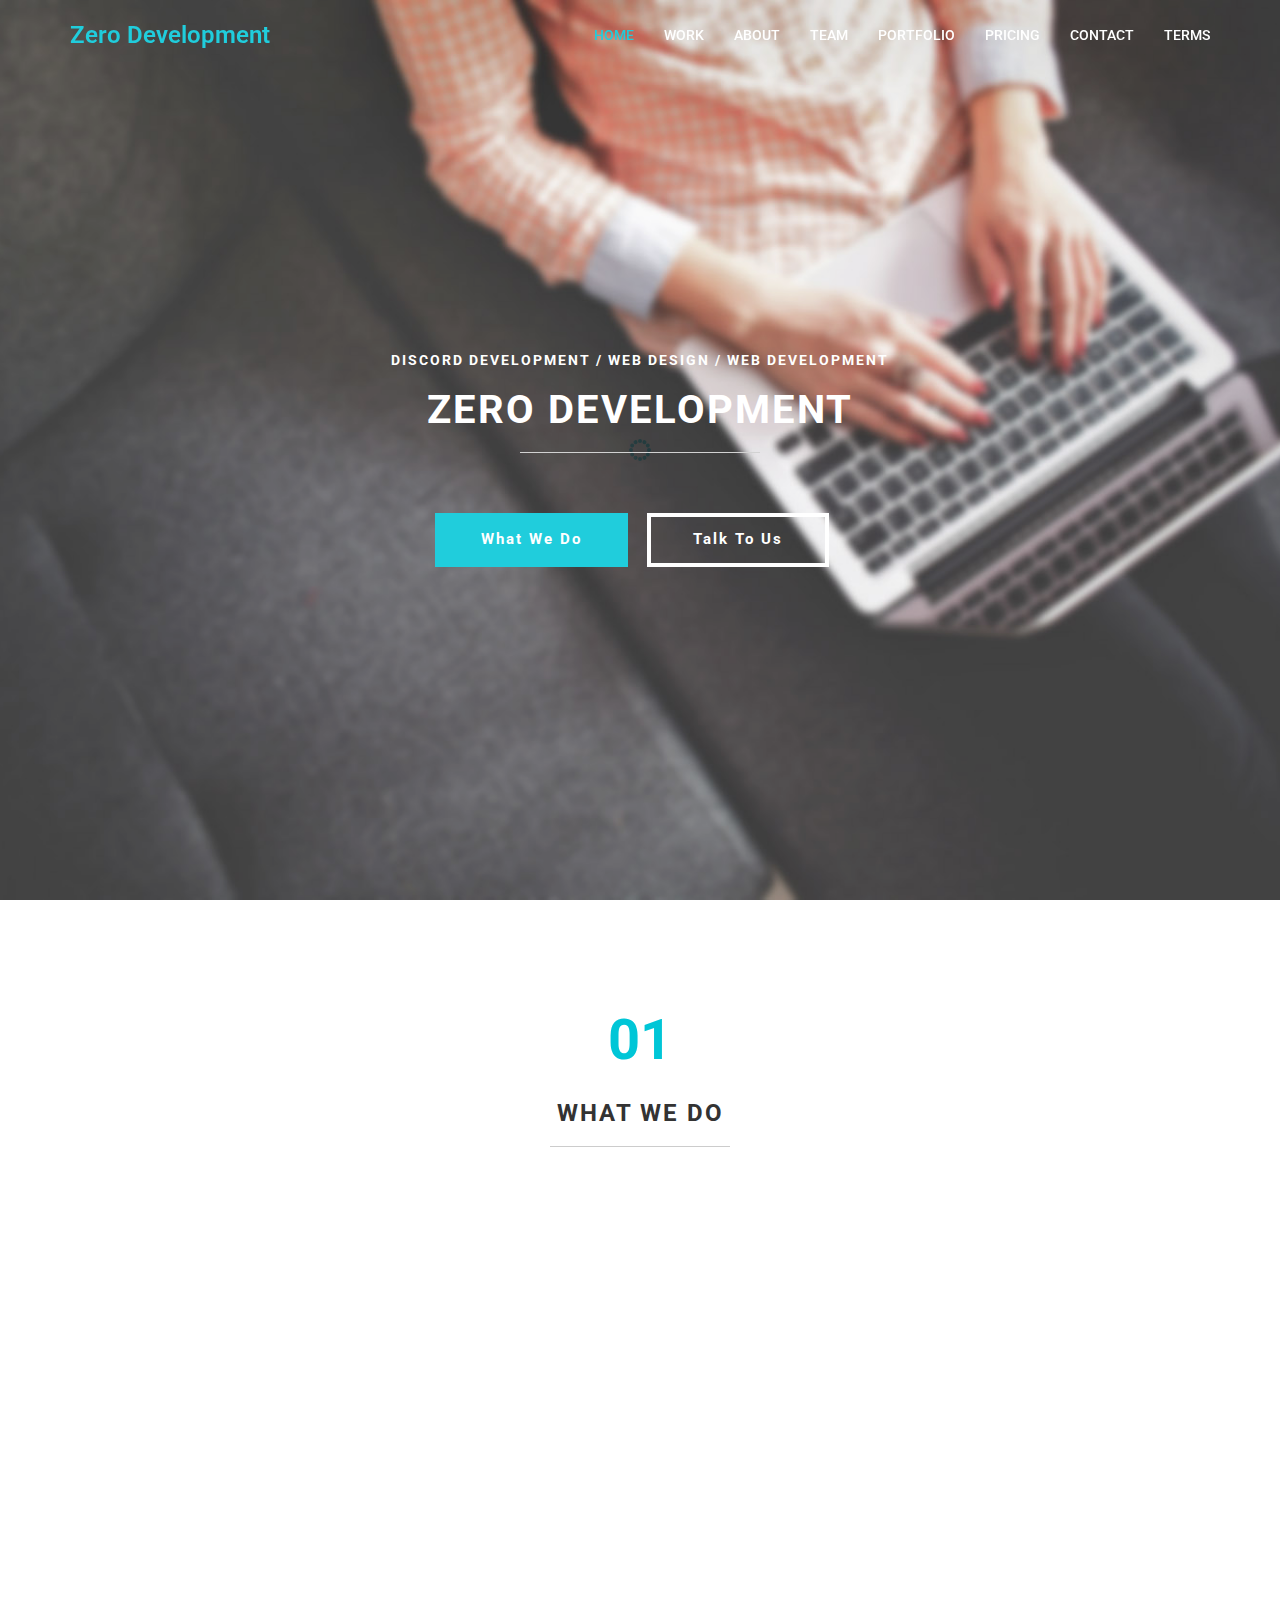
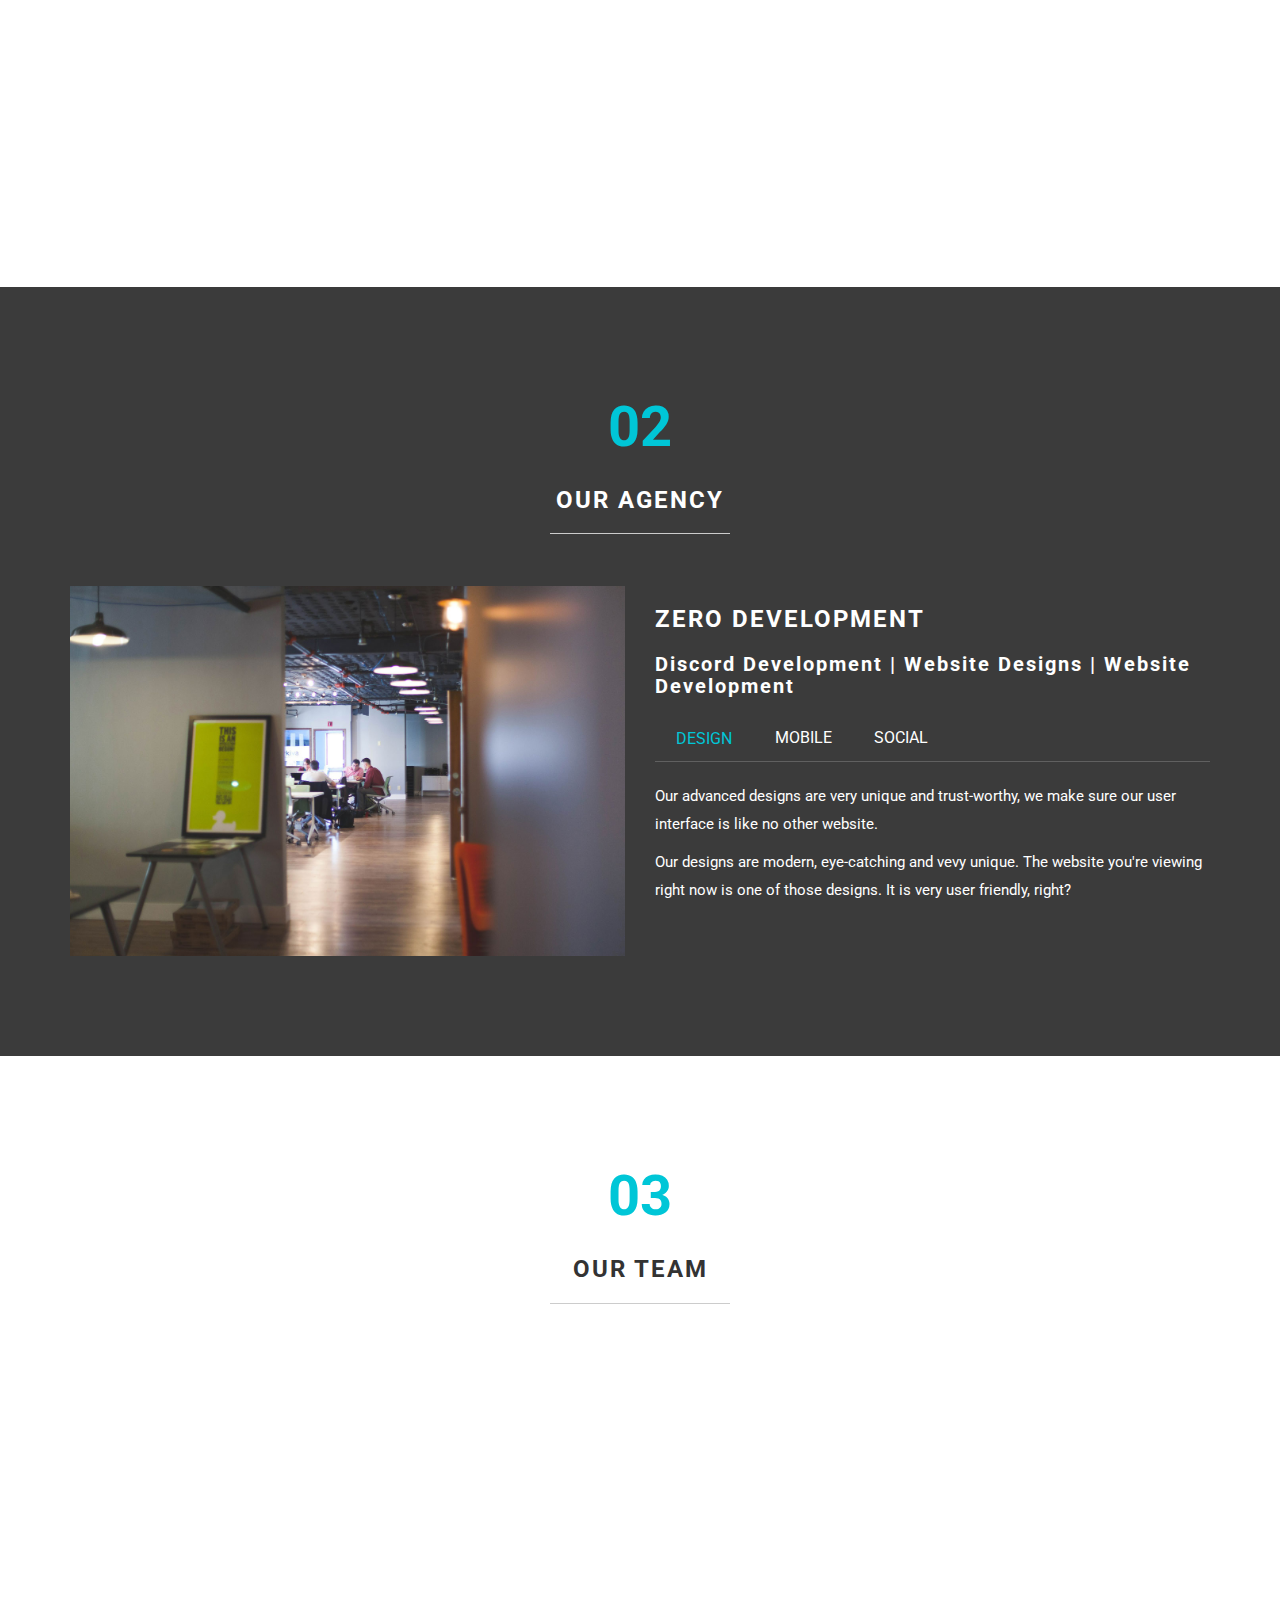
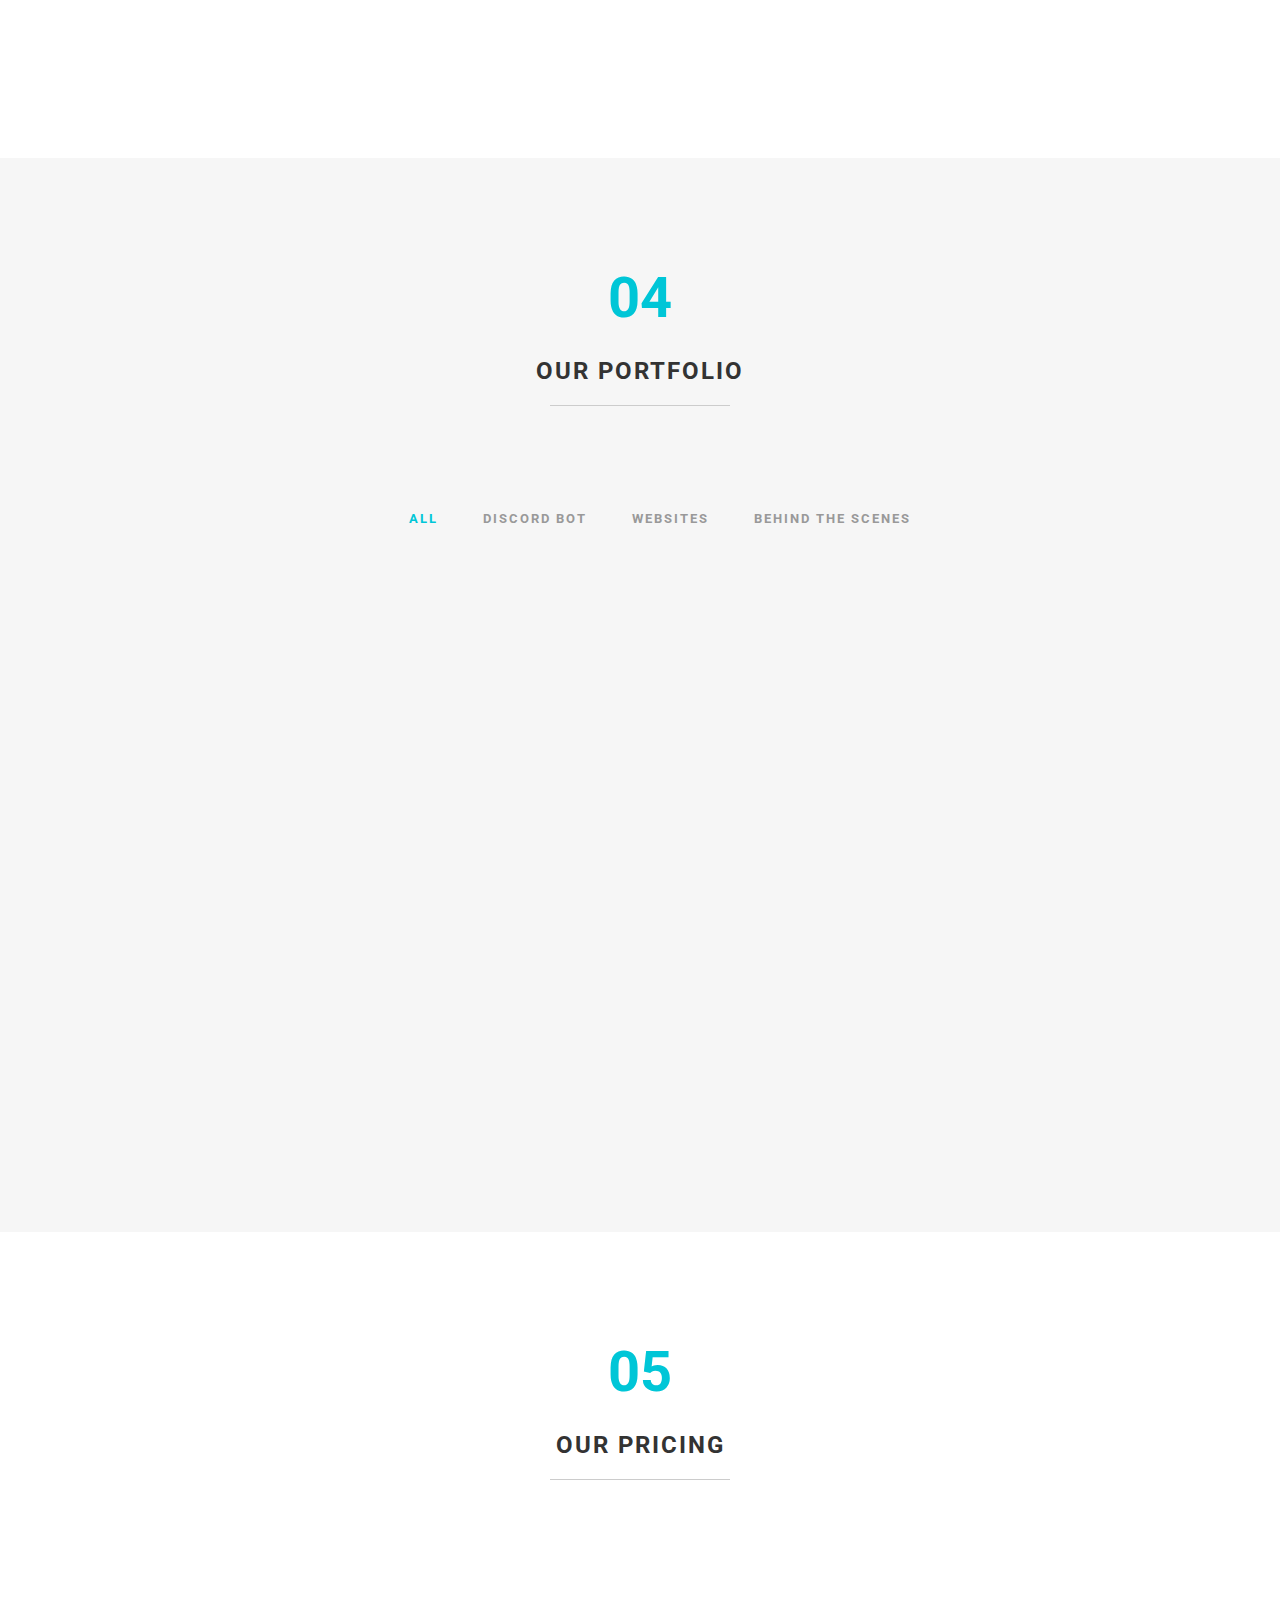
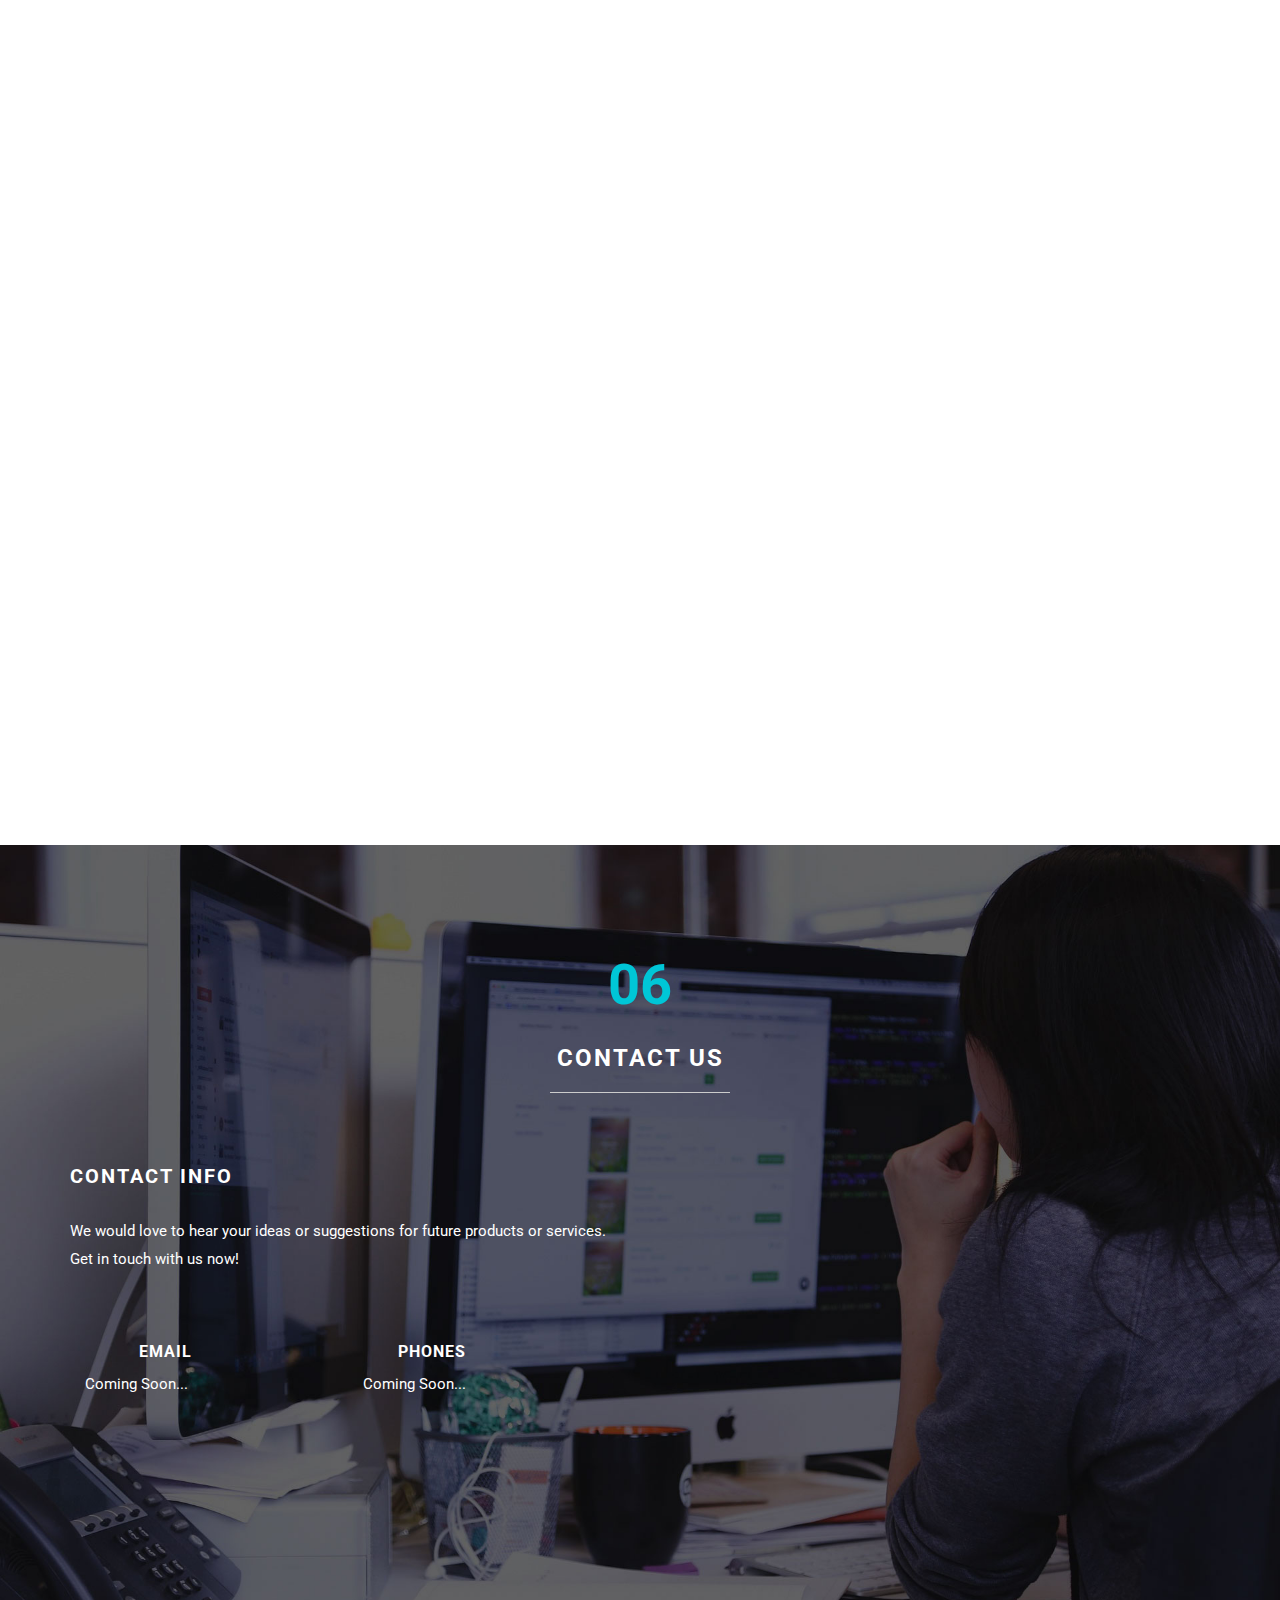
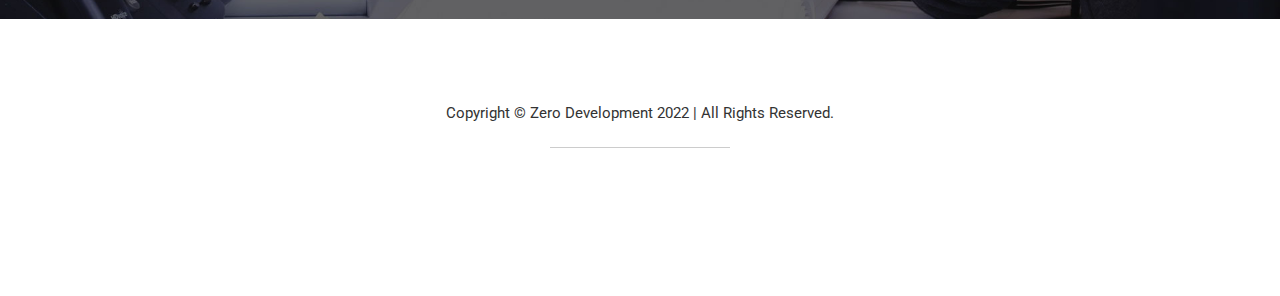
<file: index.html>
<!DOCTYPE html>
<!--

Created By Zero Development
© 2022 | All Rights Reserved.

-->

<html lang="en">
<head>
	<meta charset="utf-8">
	<title>Official Zero Development Website</title>
        <link rel="apple-touch-icon" sizes="180x180" href="apple-icon-180x180.png">
        <link rel="icon" type="image/png" sizes="192x192" href="android-icon-192x192.png">
        <link rel="icon" type="image/png" sizes="32x32" href="favicon-32x32.png">
        <link rel="icon" type="image/png" sizes="96x96" href="favicon-96x96.png">
        <link rel="icon" type="image/png" sizes="16x16" href="favicon-16x16.png">
	<meta http-equiv="X-UA-Compatible" content="IE=Edge">
	<meta name="viewport" content="width=device-width, initial-scale=1">
	<meta name="keywords" content="">
	<meta name="description" content="">
<!--

Created By Zero Development
© 2022 | All Rights Reserved.

-->
	<link rel="stylesheet" href="css/bootstrap.min.css">
	<link rel="stylesheet" href="css/font-awesome.min.css">
	<link rel="stylesheet" href="css/animate.min.css">
	<link rel="stylesheet" href="css/et-line-font.css">
	<link rel="stylesheet" href="css/nivo-lightbox.css">
	<link rel="stylesheet" href="css/nivo_themes/default/default.css">
	<link rel="stylesheet" href="css/style.css">
	<link href='https://fonts.googleapis.com/css?family=Roboto:400,300,500' rel='stylesheet' type='text/css'>
</head>

<body data-spy="scroll" data-target=".navbar-collapse" data-offset="50">

<!-- preloader section -->
<div class="preloader">
	<div class="sk-spinner sk-spinner-circle">
       <div class="sk-circle1 sk-circle"></div>
       <div class="sk-circle2 sk-circle"></div>
       <div class="sk-circle3 sk-circle"></div>
       <div class="sk-circle4 sk-circle"></div>
       <div class="sk-circle5 sk-circle"></div>
       <div class="sk-circle6 sk-circle"></div>
       <div class="sk-circle7 sk-circle"></div>
       <div class="sk-circle8 sk-circle"></div>
       <div class="sk-circle9 sk-circle"></div>
       <div class="sk-circle10 sk-circle"></div>
       <div class="sk-circle11 sk-circle"></div>
       <div class="sk-circle12 sk-circle"></div>
    </div>
</div>

<!--

Created By Zero Development
© 2022 | All Rights Reserved.

-->

	
<!-- navigation section -->
<section class="navbar navbar-fixed-top custom-navbar" role="navigation">
	<div class="container">
		<div class="navbar-header">
			<button class="navbar-toggle" data-toggle="collapse" data-target=".navbar-collapse">
				<span class="icon icon-bar"></span>
				<span class="icon icon-bar"></span>
				<span class="icon icon-bar"></span>
			</button>
			<a href="#" class="navbar-brand">Zero Development</a>
		</div>
		<div class="collapse navbar-collapse">
			<ul class="nav navbar-nav navbar-right">
				<li><a href="#home" class="smoothScroll">HOME</a></li>
				<li><a href="#work" class="smoothScroll">WORK</a></li>
				<li><a href="#about" class="smoothScroll">ABOUT</a></li>
				<li><a href="#team" class="smoothScroll">TEAM</a></li>
				<li><a href="#portfolio" class="smoothScroll">PORTFOLIO</a></li>
				<li><a href="#pricing" class="smoothScroll">PRICING</a></li>
				<li><a href="#contact" class="smoothScroll">CONTACT</a></li>
				<li><a href="terms" class="smoothScroll">TERMS</a></li>

			</ul>
		</div>
	</div>
</section>

<!--

Created By Zero Development
© 2022 | All Rights Reserved.

-->

	
<!-- home section -->
<section id="home">
	<div class="container">
		<div class="row">
			<div class="col-md-12 col-sm-12">
				<h3>DISCORD DEVELOPMENT / WEB DESIGN / WEB DEVELOPMENT</h3>
				<h1>ZERO DEVELOPMENT</h1>
				<hr>
				<a href="#work" class="smoothScroll btn btn-danger">What We Do</a>
				<a href="#contact" class="smoothScroll btn btn-default">Talk To Us</a>
			</div>
		</div>
	</div>		
</section>

<!--

Created By Zero Development
© 2022 | All Rights Reserved.

-->

	
<!-- work section -->
<section id="work">
	<div class="container">
		<div class="row">
			<div class="col-md-12 col-sm-12">
				<div class="section-title">
					<strong>01</strong>
					<h1 class="heading bold">WHAT WE DO</h1>
					<hr>
				</div>
			</div>
			<div class="col-lg-4 col-md-4 col-sm-4 wow fadeInUp" data-wow-delay="0.6s">
				<i class="icon-cloud medium-icon"></i>
					<h3>WEB DEVELOPMENT</h3>
					<hr>
					<p>Here at Zero Development we create advanced and secure websites so your team can look more professional.</p>
			</div>
			<div class="col-lg-4 col-md-4 col-sm-4 wow fadeInUp" data-wow-delay="0.9s">
				<i class="icon-mobile medium-icon"></i>
					<h3>NICE UI &amp; DESIGN</h3>
					<hr>
					<p>We make sure our products have a unique, smooth design so our customers can feel confident with their purchase.</p>
			</div>
			<div class="col-lg-4 col-md-4 col-sm-4 wow fadeInUp" data-wow-delay="1s">
				<i class="icon-laptop medium-icon"></i>
					<h3>ECOMMERCE</h3>
					<hr>
					<p>You have control over what your product looks like and how it functions, just ask one of our professional developers and they will attempt to do it! Easy as that!</p>
			</div>
			<div class="col-lg-4 col-md-4 col-sm-4 wow fadeInUp" data-wow-delay="1s">
				<i class="icon-compass medium-icon"></i>
					<h3>MOBILE FRIENDLY</h3>
					<hr>
					<p>We make sure our products work on all the platforms that are available to us. This means you can use our products on PC, IOS, Android, Tablet and more!</p>
			</div>
			<div class="col-lg-4 col-md-4 col-sm-4 wow fadeInUp" data-wow-delay="1s">
				<i class="icon-chat medium-icon"></i>
					<h3>SUPPORT</h3>
					<hr>
					<p>We offer great support for our products, you can get 24/7 support on any of our products by emailing us or joining our discord server.</p>
			</div>
			<div class="col-lg-4 col-md-4 col-sm-4 wow fadeInUp" data-wow-delay="1s">
				<i class="icon-browser medium-icon"></i>
					<h3>RESPONSIVE LAYOUT</h3>
					<hr>
					<p>Our products have brilliant responce times so you can sit back and rely on our very fast products!</p>
			</div>
		</div>
	</div>
</section>

<!--

Created By Zero Development
© 2022 | All Rights Reserved.

-->

	
<!-- about section -->
<section id="about">
	<div class="container">
		<div class="row">
			<div class="col-md-12 col-sm-12 text-center">
				<div class="section-title">
					<strong>02</strong>
					<h1 class="heading bold">OUR AGENCY</h1>
					<hr>
				</div>
			</div>
			<div class="col-md-6 col-sm-12">
				<img src="images/about-img.jpg" class="img-responsive" alt="about img">
			</div>
			<div class="col-md-6 col-sm-12">
				<h3 class="bold">ZERO DEVELOPMENT</h3>
				<h1 class="heading bold">Discord Development | Website Designs | Website Development</h1>
				<!-- Nav tabs -->
				<ul class="nav nav-tabs" role="tablist">
					<li class="active"><a href="#design" aria-controls="design" role="tab" data-toggle="tab">DESIGN</a></li>
					<li><a href="#mobile" aria-controls="mobile" role="tab" data-toggle="tab">MOBILE</a></li>
					<li><a href="#social" aria-controls="social" role="tab" data-toggle="tab">SOCIAL</a></li>
				</ul>
				<!-- tab panes -->
				<div class="tab-content">
					<div role="tabpanel" class="tab-pane active" id="design">
						<p>Our advanced designs are very unique and trust-worthy, we make sure our user interface is like no other website.</p>
						<p>Our designs are modern, eye-catching and vevy unique. The website you're viewing right now is one of those designs. It is very user friendly, right?</p>
					</div>
					<div role="tabpanel" class="tab-pane" id="mobile">
						<p>Our mobile version of our products are almost better than the desktop version! We focus and put dedication into making mobile users feel the same as the pc users.</p>
						<p>We are trying to make mobile users feel involved in our team and helping them view things that they can't view on other pages.</p>
					</div>
					<div role="tabpanel" class="tab-pane" id="social">
						<p>We make sure our fans are not left out, so we have introduced social platforms, you can stay updated on our future projects or just to know us a bit better!</p>
						<p>We want our community to be updated on every move we make, we want them to be notified when we make a big update to a product.</p>
					</div>

				</div>
			</div>
		</div>
	</div>
</section>

<!--

Created By Zero Development
© 2022 | All Rights Reserved.

-->

	
<!-- team section -->
<section id="team">
	<div class="container">
		<div class="row">
			<div class="col-md-12 col-sm-12">
				<div class="section-title">
					<strong>03</strong>
					<h1 class="heading bold">OUR TEAM</h1>
					<hr>
				</div>
			</div>
			<div class="col-md-3 col-sm-6 wow fadeIn" data-wow-delay="0.9s">
				<div class="team-wrapper">
					<img src="images/team1.jpg" class="img-responsive" alt="team img">
						<div class="team-des">
							<h4>Irish</h4>
							<h3>Founder / Core Developer / Designer</h3>
							<hr>
							<ul class="social-icon">
								<li><a href="https://www.instagram.com/irishh8057/" class="fa fa-instagram wow fadeIn" data-wow-delay="0.3s"></a></li>
								<li><a href="https://twitter.com/Irishh8057" class="fa fa-twitter wow fadeIn" data-wow-delay="0.6s"></a></li>
							</ul>
						</div>
				</div>
			</div>
			<div class="col-md-3 col-sm-6 wow fadeIn" data-wow-delay="1.3s">
				<div class="team-wrapper">
					<img src="images/team2.jpg" class="img-responsive" alt="team img">
						<div class="team-des">
							<h4>Phantom</h4>
							<h3>Senior Administrator / Bug Tester / Customer Support</h3>
							<hr>
						</div>
				</div>
			</div>
			<div class="col-md-3 col-sm-6 wow fadeIn" data-wow-delay="1.6s">
				<div class="team-wrapper">
					<img src="images/team3.jpg" class="img-responsive" alt="team img">
						<div class="team-des">
							<h4>Nugget</h4>
							<h3>Community Administrator / Bug Tester</h3>
							<hr>
						</div>
				</div>
			</div>
		</div>
	</div>
</section>

<!--

Created By Zero Development
© 2022 | All Rights Reserved.

-->

	
<!-- portfolio section -->
<div id="portfolio">
	<div class="container">
		<div class="row">
			<div class="col-md-12 col-sm-12">
				<div class="section-title">
					<strong>04</strong>
					<h1 class="heading bold">OUR PORTFOLIO</h1>
					<hr>
				</div>
				<!-- ISO section -->
				<div class="iso-section">
					<ul class="filter-wrapper clearfix">
                   		 <li><a href="#" data-filter="*" class="selected opc-main-bg">All</a></li>
                   		 <li><a href="#" class="opc-main-bg" data-filter=".html">Discord Bot</a></li>
                   		 <li><a href="#" class="opc-main-bg" data-filter=".websites">Websites</a></li>
                    	 <li><a href="#" class="opc-main-bg" data-filter=".behindthescenes">Behind The Scenes</a></li>               		</ul>
               		<div class="iso-box-section wow fadeIn" data-wow-delay="0.9s">
               			<div class="iso-box-wrapper col4-iso-box">

               				 <div class="iso-box html behindthescenes mobile col-lg-4 col-md-4 col-sm-6">
               				 	<a href="images/portfolio-img1.jpg" data-lightbox-gallery="portfolio-gallery"><img src="images/portfolio-img1.jpg" alt="portfolio img"></a>
               				 </div>

               				 <div class="iso-box behindthescenes col-lg-4 col-md-4 col-sm-6">
               				 	<a href="images/portfolio-img2.jpg" data-lightbox-gallery="portfolio-gallery"><img src="images/portfolio-img2.jpg" alt="portfolio img"></a>
               				 </div>

               				 <div class="iso-box html col-lg-4 col-md-4 col-sm-6">
               				 	<a href="images/portfolio-img3.jpg" data-lightbox-gallery="portfolio-gallery"><img src="images/portfolio-img3.jpg" alt="portfolio img"></a>
               				 </div>

               				 <div class="iso-box behindthescenes col-lg-4 col-md-4 col-sm-6">
               				 	<a href="images/portfolio-img4.jpg" data-lightbox-gallery="portfolio-gallery"><img src="images/portfolio-img4.jpg" alt="portfolio img"></a>
               				 </div>

               				 <div class="iso-box html websites col-lg-4 col-md-4 col-sm-6">
               				 	<a href="images/portfolio-img5.jpg" data-lightbox-gallery="portfolio-gallery"><img src="images/portfolio-img5.jpg" alt="portfolio img"></a>
               				 </div>

               				 <div class="iso-box websites col-lg-4 col-md-4 col-sm-6">
               				 	<a href="images/portfolio-img6.jpg" data-lightbox-gallery="portfolio-gallery"><img src="images/portfolio-img6.jpg" alt="portfolio img"></a>
               				 </div>

               			</div>
               		</div>

				</div>
			</div>
		</div>
	</div>
</div>		

<!--

Created By Zero Development
© 2022 | All Rights Reserved.

-->

	
<!-- pricing section -->
<section id="pricing">
	<div class="container">
		<div class="row">
			<div class="col-md-12 col-sm-12 text-center">
				<div class="section-title">
					<strong>05</strong>
					<h1 class="heading bold">OUR PRICING</h1>
					<hr>
				</div>
			</div>
			<div class="col-md-4 col-sm-6">
				<div class="plan plan-one wow bounceIn" data-wow-delay="0.3s">
					<div class="plan_title">
						<i class="icon-mobile medium-icon"></i>
						<h3>DISCORD BOT</h3>
						<h2>$8 <span>per month</span></h2>
					</div>
					<ul>
                    	<li>60+ Commands</li>
						<li>Giveaway System</li>
						<li>Advanced Moderation</li>
                        <li>24-hour Hosting</li>
                        <li>24-hour Support</li>
					</ul>
				<li><a href="https://www.discord.gg/QEbKfjc4jw" class="btn btn-warning">BUY NOW</a></li>
				</div>
			</div>
			<div class="col-md-4 col-sm-6">
				<div class="plan plan-two wow bounceIn" data-wow-delay="0.3s">
					<div class="plan_title">
						<i class="icon-desktop medium-icon"></i>
						<h3>WEBSITES</h3>
						<h2>$30 <span>per month</span></h2>
					</div>
					<ul>
						<li>Fully Custom For Your Brand</li>
						<li>Optinal Multi-Page Site</li>
						<li>24-hour Hosting</li>
                        <li>24-hour Support</li>
					</ul>
				<li><a href="https://www.discord.gg/QEbKfjc4jw" class="btn btn-warning">BUY NOW</a></li>
				</div>
			</div>
			<div class="col-md-4 col-sm-6">
				<div class="plan plan-three wow bounceIn" data-wow-delay="0.3s">
					<div class="plan_title">
						<i class="icon-cloud medium-icon"></i>
						<h3>BUNDLE</h3>
						<h2>$20 <span>per month</span></h2>
					</div>
					<ul>
						<li>Discord Bot + Website</li>
						<li>Saving $18</li>
						<li>All Perks From Previous Products</li>
					</ul>
				<li><a href="https://www.discord.gg/QEbKfjc4jw" class="btn btn-warning">BUY NOW</a></li>
				</div>
			</div>
		</div>
	</div>		
</section>

<!--

Created By Zero Development
© 2022 | All Rights Reserved.

-->

	
<!-- contact section -->
<section id="contact">
	<div class="container">
		<div class="row">
			<div class="col-md-12 col-sm-12 text-center">
				<div class="section-title">
					<strong>06</strong>
					<h1 class="heading bold">CONTACT US</h1>
					<hr>
				</div>
			</div>
			<div class="col-md-6 col-sm-12 contact-info">
				<h2 class="heading bold">CONTACT INFO</h2>
				<p>We would love to hear your ideas or suggestions for future products or services. Get in touch with us now!</p>
				<div class="col-md-6 col-sm-4">
					<h3><i class="icon-envelope medium-icon wow bounceIn" data-wow-delay="0.6s"></i> EMAIL</h3>
					<p>Coming Soon...</p>
				</div>
				<div class="col-md-6 col-sm-4">
					<h3><i class="icon-phone medium-icon wow bounceIn" data-wow-delay="0.6s"></i> PHONES</h3>
					<p>Coming Soon...</p>
				</div>
			</div>
			<div class="col-md-6 col-sm-12">
				<form action="#" method="get" class="wow fadeInUp" data-wow-delay="0.6s">
					<div class="col-md-6 col-sm-6">
						<input type="text" class="form-control" placeholder="Name" name="name">
					</div>
					<div class="col-md-6 col-sm-6">
						<input type="email" class="form-control" placeholder="Email" name="email">
					</div>
					<div class="col-md-12 col-sm-12">
						<textarea class="form-control" placeholder="Message" rows="7" name="message"></textarea>
					</div>
					<div class="col-md-offset-4 col-md-8 col-sm-offset-4 col-sm-8">
						<input type="submit" class="form-control" value="SEND MESSAGE">
					</div>
				</form>
			</div>
		</div>
	</div>
</section>

<!--

Created By Zero Development
© 2022 | All Rights Reserved.

-->

	
<!-- footer section -->
<footer>
	<div class="container">
		<div class="row">
			<div class="col-md-12 col-sm-12">
				<p>Copyright © Zero Development 2022 | All Rights Reserved.</p>
				<hr>
				<ul class="social-icon">
					<li><a href="https://www.instagram.com/Official_Zero_Development/" class="fa fa-instagram wow fadeIn" data-wow-delay="0.3s"></a></li>
					<li><a href="https://twitter.com/ZeroDev120" class="fa fa-twitter wow fadeIn" data-wow-delay="0.6s"></a></li>
				</ul>
			</div>
		</div>
	</div>
</footer>


<script src="js/jquery.js"></script>
<script src="js/bootstrap.min.js"></script>
<script src="js/smoothscroll.js"></script>
<script src="js/isotope.js"></script>
<script src="js/imagesloaded.min.js"></script>
<script src="js/nivo-lightbox.min.js"></script>
<script src="js/jquery.backstretch.min.js"></script>
<script src="js/wow.min.js"></script>
<script src="js/custom.js"></script>

</body>
</html>

<!--

Created By Zero Development
© 2022 | All Rights Reserved.

-->
</file>
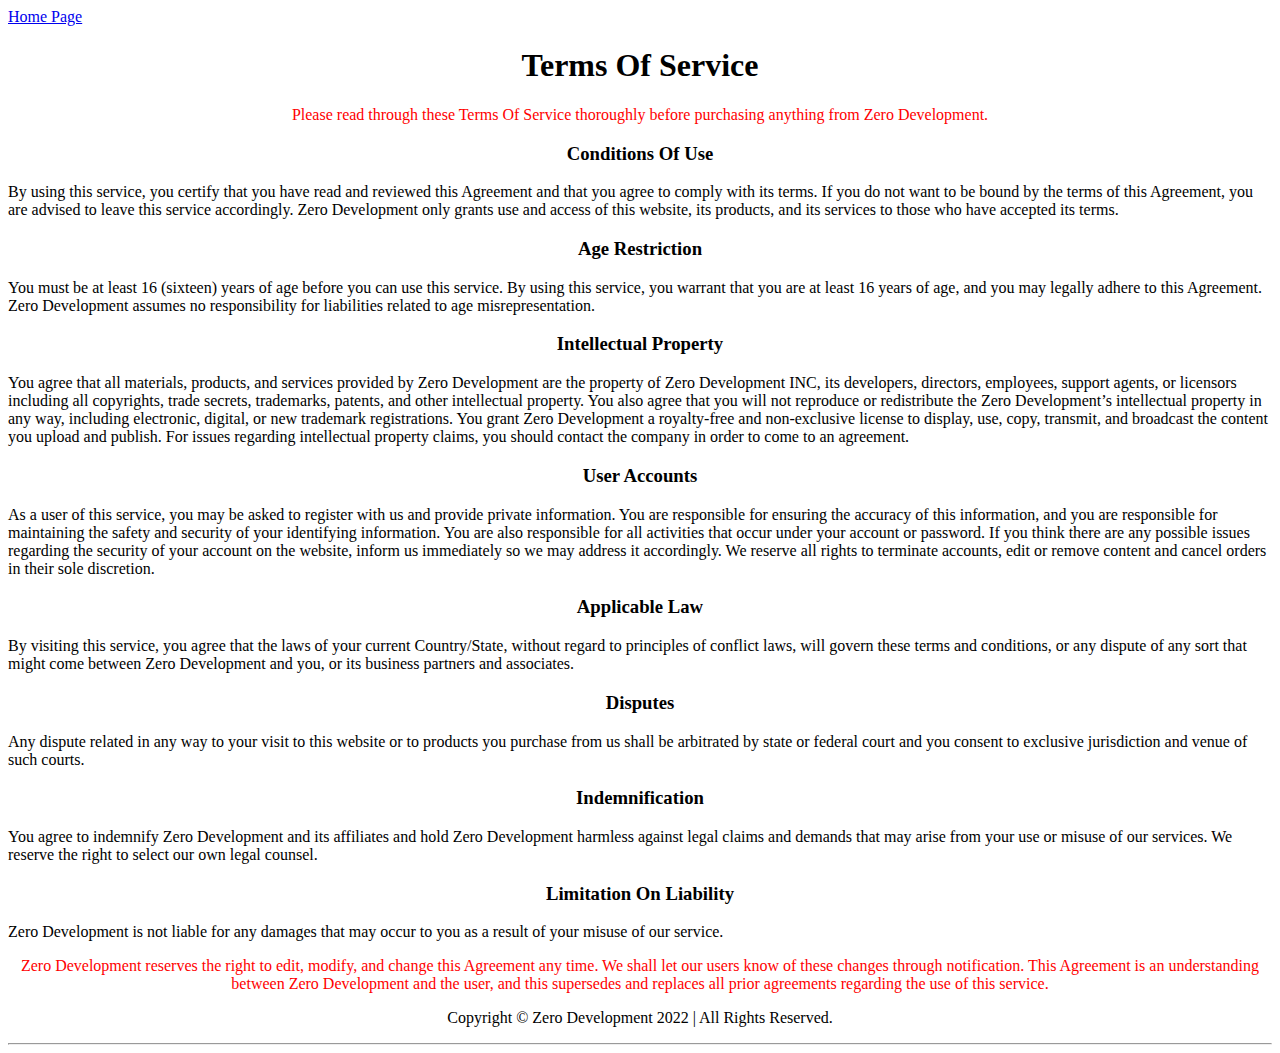
<file: terms.html>
<!DOCTYPE html>
<html>
<head>
<style>
.center {
  text-align: center;
  color: red;
}
</style>
</head>
<body>

		<div class="navbar-header">
			<a href="https://www.zerodevelopment.ml/#" class="navbar-brand">Home Page</a>
		</div>
  <!--

Created By Zero Development
© 2022 | All Rights Reserved.

-->
	
<div class="terms-section">
<h1 style="text-align:center">Terms Of Service</h1>
<p class="center">Please read through these Terms Of Service thoroughly before purchasing anything from Zero Development.</p> 
<h3 style="text-align:center">Conditions Of Use</h3>
<p class="text-align:center">By using this service, you certify that you have read and reviewed this Agreement and that you agree to comply with its terms. If you do not want to be bound by the terms of this Agreement, you are advised to leave this service accordingly. Zero Development only grants use and access of this website, its products, and its services to those who have accepted its terms.</p> 
<h3 style="text-align:center">Age Restriction</h3>
<p class="text-align:center">You must be at least 16 (sixteen) years of age before you can use this service. By using this service, you warrant that you are at least 16 years of age, and you may legally adhere to this Agreement. Zero Development assumes no responsibility for liabilities related to age misrepresentation.</p> 
<h3 style="text-align:center">Intellectual Property</h3>
<p class="text-align:center">You agree that all materials, products, and services provided by Zero Development are the property of Zero Development INC, its developers, directors, employees, support agents, or licensors including all copyrights, trade secrets, trademarks, patents, and other intellectual property. You also agree that you will not reproduce or redistribute the Zero Development’s intellectual property in any way, including electronic, digital, or new trademark registrations.
You grant Zero Development a royalty-free and non-exclusive license to display, use, copy, transmit, and broadcast the content you upload and publish. For issues regarding intellectual property claims, you should contact the company in order to come to an agreement.</p> 
<h3 style="text-align:center">User Accounts</h3>
<p class="text-align:center">As a user of this service, you may be asked to register with us and provide private information. You are responsible for ensuring the accuracy of this information, and you are responsible for maintaining the safety and security of your identifying information. You are also responsible for all activities that occur under your account or password.
If you think there are any possible issues regarding the security of your account on the website, inform us immediately so we may address it accordingly.
We reserve all rights to terminate accounts, edit or remove content and cancel orders in their sole discretion.</p> 
<h3 style="text-align:center">Applicable Law</h3>
<p class="text-align:center">By visiting this service, you agree that the laws of your current Country/State, without regard to principles of conflict laws, will govern these terms and conditions, or any dispute of any sort that might come between Zero Development and you, or its business partners and associates.</p> 
<h3 style="text-align:center">Disputes</h3>
<p class="text-align:center">Any dispute related in any way to your visit to this website or to products you purchase from us shall be arbitrated by state or federal court and you consent to exclusive jurisdiction and venue of such courts.</p> 
<h3 style="text-align:center">Indemnification</h3>
<p class="text-align:center">You agree to indemnify Zero Development and its affiliates and hold Zero Development harmless against legal claims and demands that may arise from your use or misuse of our services. We reserve the right to select our own legal counsel.</p> 
<h3 style="text-align:center">Limitation On Liability</h3>
<p class="text-align:center">Zero Development is not liable for any damages that may occur to you as a result of your misuse of our service.</p> 
<p class="center">Zero Development reserves the right to edit, modify, and change this Agreement any time. We shall let our users know of these changes through notification. This Agreement is an understanding between Zero Development and the user, and this supersedes and replaces all prior agreements regarding the use of this service.</p> 

<!--

Created By Zero Development
© 2022 | All Rights Reserved.

-->
	
<footer>
	<div class="container">
		<div class="row">
			<div class="col-md-12 col-sm-12" style="text-align:center">
				<p>Copyright © Zero Development 2022 | All Rights Reserved.</p>
				<hr>
			</div>
		</div>
	</div>
</footer>

<!--

Created By Zero Development
© 2022 | All Rights Reserved.

-->
	
</div>
</file>
<file: css/et-line-font.css>
@font-face {
	font-family: 'et-line';
	src:url('../fonts/et-line.eot');
	src:url('../fonts/et-line.eot?#iefix') format('embedded-opentype'),
		url('../fonts/et-line.woff') format('woff'),
		url('../fonts/et-line.ttf') format('truetype'),
		url('../fonts/et-line.svg#et-line') format('svg');
	font-weight: normal;
	font-style: normal;
}

/* Use the following CSS code if you want to use data attributes for inserting your icons */
[data-icon]:before {
	font-family: 'et-line';
	content: attr(data-icon);
	speak: none;
	font-size: 40px;
	font-weight: normal;
	font-variant: normal;
	text-transform: none;
	line-height: 1;
	-webkit-font-smoothing: antialiased;
	-moz-osx-font-smoothing: grayscale;
	display:inline-block;
}

/* Use the following CSS code if you want to have a class per icon */
/*
Instead of a list of all class selectors,
you can use the generic selector below, but it's slower:
[class*="icon-"] {
*/
.icon-mobile, .icon-laptop, .icon-desktop, .icon-tablet, .icon-phone, .icon-document, .icon-documents, .icon-search, .icon-clipboard, .icon-newspaper, .icon-notebook, .icon-book-open, .icon-browser, .icon-calendar, .icon-presentation, .icon-picture, .icon-pictures, .icon-video, .icon-camera, .icon-printer, .icon-toolbox, .icon-briefcase, .icon-wallet, .icon-gift, .icon-bargraph, .icon-grid, .icon-expand, .icon-focus, .icon-edit, .icon-adjustments, .icon-ribbon, .icon-hourglass, .icon-lock, .icon-megaphone, .icon-shield, .icon-trophy, .icon-flag, .icon-map, .icon-puzzle, .icon-basket, .icon-envelope, .icon-streetsign, .icon-telescope, .icon-gears, .icon-key, .icon-paperclip, .icon-attachment, .icon-pricetags, .icon-lightbulb, .icon-layers, .icon-pencil, .icon-tools, .icon-tools-2, .icon-scissors, .icon-paintbrush, .icon-magnifying-glass, .icon-circle-compass, .icon-linegraph, .icon-mic, .icon-strategy, .icon-beaker, .icon-caution, .icon-recycle, .icon-anchor, .icon-profile-male, .icon-profile-female, .icon-bike, .icon-wine, .icon-hotairballoon, .icon-globe, .icon-genius, .icon-map-pin, .icon-dial, .icon-chat, .icon-heart, .icon-cloud, .icon-upload, .icon-download, .icon-target, .icon-hazardous, .icon-piechart, .icon-speedometer, .icon-global, .icon-compass, .icon-lifesaver, .icon-clock, .icon-aperture, .icon-quote, .icon-scope, .icon-alarmclock, .icon-refresh, .icon-happy, .icon-sad, .icon-facebook, .icon-twitter, .icon-googleplus, .icon-rss, .icon-tumblr, .icon-linkedin, .icon-dribbble {
	font-family: 'et-line';
	speak: none;
	font-style: normal;
	font-weight: normal;
	font-variant: normal;
	text-transform: none;
	line-height: 1;
	-webkit-font-smoothing: antialiased;
	-moz-osx-font-smoothing: grayscale;
	display:inline-block;
}
.icon-mobile:before {
	content: "\e000";
}
.icon-laptop:before {
	content: "\e001";
}
.icon-desktop:before {
	content: "\e002";
}
.icon-tablet:before {
	content: "\e003";
}
.icon-phone:before {
	content: "\e004";
}
.icon-document:before {
	content: "\e005";
}
.icon-documents:before {
	content: "\e006";
}
.icon-search:before {
	content: "\e007";
}
.icon-clipboard:before {
	content: "\e008";
}
.icon-newspaper:before {
	content: "\e009";
}
.icon-notebook:before {
	content: "\e00a";
}
.icon-book-open:before {
	content: "\e00b";
}
.icon-browser:before {
	content: "\e00c";
}
.icon-calendar:before {
	content: "\e00d";
}
.icon-presentation:before {
	content: "\e00e";
}
.icon-picture:before {
	content: "\e00f";
}
.icon-pictures:before {
	content: "\e010";
}
.icon-video:before {
	content: "\e011";
}
.icon-camera:before {
	content: "\e012";
}
.icon-printer:before {
	content: "\e013";
}
.icon-toolbox:before {
	content: "\e014";
}
.icon-briefcase:before {
	content: "\e015";
}
.icon-wallet:before {
	content: "\e016";
}
.icon-gift:before {
	content: "\e017";
}
.icon-bargraph:before {
	content: "\e018";
}
.icon-grid:before {
	content: "\e019";
}
.icon-expand:before {
	content: "\e01a";
}
.icon-focus:before {
	content: "\e01b";
}
.icon-edit:before {
	content: "\e01c";
}
.icon-adjustments:before {
	content: "\e01d";
}
.icon-ribbon:before {
	content: "\e01e";
}
.icon-hourglass:before {
	content: "\e01f";
}
.icon-lock:before {
	content: "\e020";
}
.icon-megaphone:before {
	content: "\e021";
}
.icon-shield:before {
	content: "\e022";
}
.icon-trophy:before {
	content: "\e023";
}
.icon-flag:before {
	content: "\e024";
}
.icon-map:before {
	content: "\e025";
}
.icon-puzzle:before {
	content: "\e026";
}
.icon-basket:before {
	content: "\e027";
}
.icon-envelope:before {
	content: "\e028";
}
.icon-streetsign:before {
	content: "\e029";
}
.icon-telescope:before {
	content: "\e02a";
}
.icon-gears:before {
	content: "\e02b";
}
.icon-key:before {
	content: "\e02c";
}
.icon-paperclip:before {
	content: "\e02d";
}
.icon-attachment:before {
	content: "\e02e";
}
.icon-pricetags:before {
	content: "\e02f";
}
.icon-lightbulb:before {
	content: "\e030";
}
.icon-layers:before {
	content: "\e031";
}
.icon-pencil:before {
	content: "\e032";
}
.icon-tools:before {
	content: "\e033";
}
.icon-tools-2:before {
	content: "\e034";
}
.icon-scissors:before {
	content: "\e035";
}
.icon-paintbrush:before {
	content: "\e036";
}
.icon-magnifying-glass:before {
	content: "\e037";
}
.icon-circle-compass:before {
	content: "\e038";
}
.icon-linegraph:before {
	content: "\e039";
}
.icon-mic:before {
	content: "\e03a";
}
.icon-strategy:before {
	content: "\e03b";
}
.icon-beaker:before {
	content: "\e03c";
}
.icon-caution:before {
	content: "\e03d";
}
.icon-recycle:before {
	content: "\e03e";
}
.icon-anchor:before {
	content: "\e03f";
}
.icon-profile-male:before {
	content: "\e040";
}
.icon-profile-female:before {
	content: "\e041";
}
.icon-bike:before {
	content: "\e042";
}
.icon-wine:before {
	content: "\e043";
}
.icon-hotairballoon:before {
	content: "\e044";
}
.icon-globe:before {
	content: "\e045";
}
.icon-genius:before {
	content: "\e046";
}
.icon-map-pin:before {
	content: "\e047";
}
.icon-dial:before {
	content: "\e048";
}
.icon-chat:before {
	content: "\e049";
}
.icon-heart:before {
	content: "\e04a";
}
.icon-cloud:before {
	content: "\e04b";
}
.icon-upload:before {
	content: "\e04c";
}
.icon-download:before {
	content: "\e04d";
}
.icon-target:before {
	content: "\e04e";
}
.icon-hazardous:before {
	content: "\e04f";
}
.icon-piechart:before {
	content: "\e050";
}
.icon-speedometer:before {
	content: "\e051";
}
.icon-global:before {
	content: "\e052";
}
.icon-compass:before {
	content: "\e053";
}
.icon-lifesaver:before {
	content: "\e054";
}
.icon-clock:before {
	content: "\e055";
}
.icon-aperture:before {
	content: "\e056";
}
.icon-quote:before {
	content: "\e057";
}
.icon-scope:before {
	content: "\e058";
}
.icon-alarmclock:before {
	content: "\e059";
}
.icon-refresh:before {
	content: "\e05a";
}
.icon-happy:before {
	content: "\e05b";
}
.icon-sad:before {
	content: "\e05c";
}
.icon-facebook:before {
	content: "\e05d";
}
.icon-twitter:before {
	content: "\e05e";
}
.icon-googleplus:before {
	content: "\e05f";
}
.icon-rss:before {
	content: "\e060";
}
.icon-tumblr:before {
	content: "\e061";
}
.icon-linkedin:before {
	content: "\e062";
}
.icon-dribbble:before {
	content: "\e063";
}
</file>
<file: css/style.css>
/*

Template 2075 Digital Team

http://www.tooplate.com/view/2075-digital-team

*/

body {
    background: #ffffff;
    font-family: 'Roboto', sans-serif;
    font-weight: 400;
    position: relative;
  }


html, body {
     width: 100%;
     overflow-x: hidden;
  }

h1, h2, h3, h4 {
  font-weight: bold;
  letter-spacing: 2px;
}

.heading {
  font-size: 20px;
}
.subheading {
  font-size: 14px;
  font-weight: bold;
  padding-bottom: 60px;
}
.bold {
  font-weight: bold;
}

p {
  line-height: 28px;
  font-size: 15px;
}

a {
  outline: none !important;
}

hr {
  width: 180px;
  border-color: #CCC;
}

.section-title strong {
	color: #00C6D7;
  	font-size: 56px;
}

.section-title h1 {
	font-size: 24px;
}

.section-title {
  padding-bottom: 32px;
}

.medium-icon {
  font-size: 32px !important;
}

#work,#about, #team, 
#portfolio, #pricing, #contact {
   padding-top: 100px;
  padding-bottom: 100px;
}


/* ==========================================================================
preloader section
========================================================================== */
.preloader {
    position: fixed;
    top: 0;
    left: 0;
    width: 100%;
    height: 100%;
    z-index: 99999;
    display: -webkit-flex;
    display: -ms-flexbox;
    display: flex;
    -webkit-flex-flow: row nowrap;
        -ms-flex-flow: row nowrap;
            flex-flow: row nowrap;
    -webkit-justify-content: center;
        -ms-flex-pack: center;
            justify-content: center;
    -webkit-align-items: center;
        -ms-flex-align: center;
            align-items: center;
    background: none repeat scroll 0 0 #fff;
}
.sk-spinner-circle.sk-spinner {
  width: 22px;
  height: 22px;
  position: relative; }
.sk-spinner-circle .sk-circle {
  width: 100%;
  height: 100%;
  position: absolute;
  left: 0;
  top: 0; }
.sk-spinner-circle .sk-circle:before {
  content: '';
  display: block;
  margin: 0 auto;
  width: 20%;
  height: 20%;
  background-color: #00c6d7;
  border-radius: 100%;
  -webkit-animation: sk-circleBounceDelay 1.2s infinite ease-in-out;
          animation: sk-circleBounceDelay 1.2s infinite ease-in-out;
  /* Prevent first frame from flickering when animation starts */
  -webkit-animation-fill-mode: both;
          animation-fill-mode: both; }
.sk-spinner-circle .sk-circle2 {
  -webkit-transform: rotate(30deg);
          transform: rotate(30deg); }
.sk-spinner-circle .sk-circle3 {
  -webkit-transform: rotate(60deg);
          transform: rotate(60deg); }
.sk-spinner-circle .sk-circle4 {
  -webkit-transform: rotate(90deg);
          transform: rotate(90deg); }
.sk-spinner-circle .sk-circle5 {
  -webkit-transform: rotate(120deg);
          transform: rotate(120deg); }
.sk-spinner-circle .sk-circle6 {
  -webkit-transform: rotate(150deg);
          transform: rotate(150deg); }
.sk-spinner-circle .sk-circle7 {
  -webkit-transform: rotate(180deg);
          transform: rotate(180deg); }
.sk-spinner-circle .sk-circle8 {
  -webkit-transform: rotate(210deg);
          transform: rotate(210deg); }
.sk-spinner-circle .sk-circle9 {
  -webkit-transform: rotate(240deg);
          transform: rotate(240deg); }
.sk-spinner-circle .sk-circle10 {
  -webkit-transform: rotate(270deg);
          transform: rotate(270deg); }
.sk-spinner-circle .sk-circle11 {
  -webkit-transform: rotate(300deg);
          transform: rotate(300deg); }
.sk-spinner-circle .sk-circle12 {
  -webkit-transform: rotate(330deg);
          transform: rotate(330deg); }
.sk-spinner-circle .sk-circle2:before {
  -webkit-animation-delay: -1.1s;
          animation-delay: -1.1s; }
.sk-spinner-circle .sk-circle3:before {
  -webkit-animation-delay: -1s;
          animation-delay: -1s; }
.sk-spinner-circle .sk-circle4:before {
  -webkit-animation-delay: -0.9s;
          animation-delay: -0.9s; }
.sk-spinner-circle .sk-circle5:before {
  -webkit-animation-delay: -0.8s;
          animation-delay: -0.8s; }
.sk-spinner-circle .sk-circle6:before {
  -webkit-animation-delay: -0.7s;
          animation-delay: -0.7s; }
.sk-spinner-circle .sk-circle7:before {
  -webkit-animation-delay: -0.6s;
          animation-delay: -0.6s; }
.sk-spinner-circle .sk-circle8:before {
  -webkit-animation-delay: -0.5s;
          animation-delay: -0.5s; }
.sk-spinner-circle .sk-circle9:before {
  -webkit-animation-delay: -0.4s;
          animation-delay: -0.4s; }
.sk-spinner-circle .sk-circle10:before {
  -webkit-animation-delay: -0.3s;
          animation-delay: -0.3s; }
.sk-spinner-circle .sk-circle11:before {
  -webkit-animation-delay: -0.2s;
          animation-delay: -0.2s; }
.sk-spinner-circle .sk-circle12:before {
  -webkit-animation-delay: -0.1s;
          animation-delay: -0.1s; }

@-webkit-keyframes sk-circleBounceDelay {
  0%, 80%, 100% {
    -webkit-transform: scale(0);
            transform: scale(0); }

  40% {
    -webkit-transform: scale(1);
            transform: scale(1); } }

@keyframes sk-circleBounceDelay {
  0%, 80%, 100% {
    -webkit-transform: scale(0);
            transform: scale(0); }

  40% {
    -webkit-transform: scale(1);
            transform: scale(1); } }


/* ==========================================================================
navigation section
========================================================================== */
.custom-navbar {
    background: #4B4B4B;
    margin-bottom: 0;
}
.custom-navbar .navbar-brand  {
  color: #00c6d7;
  font-weight: 600;
  font-size: 24px;
}
.custom-navbar .navbar-brand .navbar-toggle {
    background: #00c6d7;
    padding: 4px 6px;
    font-size: 16px;
    color: #fff;
    }
.custom-navbar .nav li a {
    color: #ffffff;
    font-size: 14px;
    font-weight: 500;
    }
.custom-navbar .nav li a:hover {
  	background: transparent;
   color: #eeeeee;
}
.custom-navbar .nav > li > a:focus {
  background-color: transparent;
  color: #ffffff;
  outline: none;
}
.custom-navbar .nav li.active > a {
      color: #00c6d7;
    }
.custom-navbar .navbar-toggle {
        border: none;
        padding-top: 10px;
    }
.custom-navbar .navbar-toggle .icon-bar {
        background: #00c6d7;
        border-color: transparent;
    }
@media(min-width:768px){
    .custom-navbar {
            background: #4B4B4B;
            padding: 10px;
            border-bottom: 0;
            background: 0 0;
         }
    .custom-navbar.top-nav-collapse {
            padding: 8px;
            background: #4B4B4B;
        }
}


/* ==========================================================================
home section
========================================================================== */
#home {
  background-size: cover;
  background-position: center;
  color: #ffffff;
  display: -webkit-flex;
  display: -ms-flexbox;
  display: flex;
  -webkit-align-items: center;
  -ms-flex-align: center;
      align-items: center;
  height: 100vh;
  text-align: center;
}
#home h1 {
  font-size: 40px;
}
#home h3 {
  font-size: 14px;
}
#home hr {
  width: 240px;
}
#home .btn {
  background: transparent;
  border: 4px solid #ffffff;
  border-radius: 0;
  color: #ffffff;
  font-size: 15px;
  font-weight: bold;
  letter-spacing: 2px;
  padding: 12px 42px;
  margin-top: 40px;
  margin-right: 16px;
  transition: all 0.4s ease-in-out;
}
#home .btn:hover {
  background: #00c6d7;
  border-color: transparent;
}
#home .btn-danger {
  background: #00c6d7;
  border-color: transparent;
}
#home .btn-danger:hover {
	border: 4px solid #ffffff;
  	border-radius: 0;
	background: transparent;
  	color: #ffffff;
}

/* ==========================================================================
work section
========================================================================== */
#work {
    text-align: center;
}
#work .col-md-4 {
  padding: 28px;
  position: relative;
  transition: all 0.4s ease-in-out;
}
#work .col-md-4:hover {
  background-color: #ffffff;
  box-shadow: 0px 2px 8px 0px rgba(50, 50, 50, 0.20);
}
#work h3 {
  font-size: 18px;
}


/* ==========================================================================
about section
========================================================================== */
#about {
  background: #3B3B3B;
  color: #ffffff;
}
.nav-tabs {
  margin-top: 20px;
  border-bottom: 1px solid #606060;
}
.nav-tabs > li {
  float: left;
  margin-bottom: -1px;
}
.nav-tabs > li > a {
	display: block;
  	color: #ffffff;
  	font-size: 16px;
  	padding: 10px 20px;
  	border: 0;
  	border-radius: 0;
}
.nav-tabs > li > a:hover {
  background-color: transparent;
}
.nav-tabs > li.active > a,
.nav-tabs > li.active > a:hover,
.nav-tabs > li.active > a:focus {
  color: #00c6d7;
  cursor: default;
  background-color: transparent;
  border: 1px solid transparent;
  border-bottom-color: transparent;
}
.tab-content {
  padding-top: 20px;
}

.tab-content a {
	color: #0CC;
}

.tab-content a:hover, .tab-content a:link {
	color: #FF0;
	text-decoration: none;
}

/* ==========================================================================
team section
========================================================================== */
#team {
  text-align: center;
}
#team h3 {
  color: #00c6d7;
  font-size: 14px;
  font-weight: bold;
}
#team .col-md-3 {
  padding-top: 20px;
  padding-bottom: 20px;
}
#team .team-wrapper {
  overflow: hidden;
  position: relative;
}
#team .team-des {
  background-color: rgba(00,00,00,0.6);
  position: absolute;
  color: #ffffff;
  opacity: 0;
  max-width: 500px;
  width: 100%;
  height: 100%;
  text-align: center;
  vertical-align: middle;
  top: 0;
  left: 0;
  right: 0;
  bottom: 0;
  transition: all 0.4s ease-in-out;
  margin: 0 auto;
  display: -webkit-flex;
  display: -ms-flexbox;
  display: flex;
  -webkit-justify-content: center;
      -ms-flex-pack: center;
          justify-content: center;
  -webkit-align-items: center;
      -ms-flex-align: center;
          align-items: center;
  -webkit-flex-direction: column;
      -ms-flex-direction: column;
          flex-direction: column;
}
#team .team-des:hover {
 opacity: 1;
}
#team img {
  margin: 0 auto;
}

#team .social-icon li a {
  color: #fff;
}

#team .social-icon li a:hover {
  color: #00c6d7;
}

/* ==========================================================================
portfolio section
========================================================================== */
#portfolio {
  background-color: #f6f6f6;
  text-align: center;
  }
#portfolio .container {
  width: 100%;
  padding: 0;
  margin: 0;
}
#portfolio img {
  width: 100%;
  transition: all 0.4s ease-in-out;
}
#portfolio img:hover {
  opacity: 0.5;
}
/* FILTER CSS */
.filter-wrapper {
    width: 100%;
    margin: 40px 0 24px 0;
    overflow: hidden;
    text-align: center;
}
.filter-wrapper li {
    display: inline-block;
    margin: 4px;
}
.filter-wrapper li a {
    color: #999999;
    font-size: 13px;
    font-weight: bold;
    letter-spacing: 2px;
    text-transform: uppercase;
    padding: 8px 17px;
    display: block;
    text-decoration: none;
    transition: all 0.4s ease-in-out;
}
.filter-wrapper li .selected,
.filter-wrapper li a:focus,
.filter-wrapper li a:hover {
    color: #00c6d7;
    outline: none;
  }

/* ISOTOPE BOX CSS */
.iso-box-section {
    width: 100%;
}
.iso-box-wrapper {
    width: 100%;
    padding: 0;
    clear: both;
    position: relative;
}
.iso-box {
    position: relative;
    min-height: 50px;
    float: left;
    overflow: hidden;
    margin-bottom: 20px;
}
.iso-box > a {
    display: block;
    width: 100%;
    height: 100%;
    overflow: hidden;
}
.iso-box > a {
    display: block;
    width: 100%;
    height: 100%;
    overflow: hidden;
}
.fluid-img {
  width: 100%;
  display: block;
}

/* ==========================================================================
pricing section
========================================================================== */
#pricing {
  text-align: center;
}
#pricing h2 {
  font-size: 52px;
}
#pricing h3 {
  font-size: 16px;
}
#pricing .plan {
  box-shadow: 0px 2px 8px 0px rgba(50, 50, 50, 0.20);
  padding-top: 40px;
  padding-bottom: 80px;
  margin-bottom: 32px;
}
#pricing .plan span {
	font-size: 16px;
}
#pricing .plan .plan_title {
  font-weight: 300;
  letter-spacing: 2px;
  padding: 30px;
  margin-bottom: 20px;
}
#pricing .medium-icon {
  box-shadow: 0px 2px 8px 0px rgba(50, 50, 50, 0.20);
  border-radius: 50%;
  font-size: 52px;
  width: 120px;
  height: 120px;
  line-height: 120px;
  text-align: center;
  margin-bottom: 32px;
}
#pricing .plan ul {
  padding: 0px;
}
#pricing .plan ul li {
  display: block;
  font-weight: 500;
  padding: 12px 0px;
}
#pricing .plan .btn {
  border: none;
  border-radius: 0px;
  color: #ffffff;
  font-size: 16px;
  font-weight: bold;
  padding: 16px 60px;
  transition: all 0.4s ease-in-out;
  margin-top: 20px;
  text-transform: uppercase;
}
#pricing .plan-one .btn {
  background-color: #00c6d7;
}
#pricing .plan-two .btn {
  background-color: #ffa400;
}
#pricing .plan-three .btn {
  background-color: #009988;
}
#pricing .plan .btn:hover {
  background-color: #3B3B3B;
}


/* ==========================================================================
contact section
========================================================================== */
#contact {
  background: #3B3B3B url('../images/contact-bg.jpg') no-repeat center center;
  background-size: cover;
  color: #ffffff;
}
#contact h2 {
  padding-bottom: 20px;
}
#contact h3 {
  font-size: 16px;
  font-weight: bold;
  letter-spacing: 1px;
}
#contact .medium-icon {
  padding-top: 10px;
  padding-right: 10px;
}
#contact .contact-info div {
  padding-top: 14px;
  padding-bottom: 14px;
}
#contact form {
  padding-top: 60px;
}
#contact .form-control {
  border: 2px solid #ffffff;
  border-radius: 0;
  box-shadow: none;
  margin-top: 10px;
  margin-bottom: 10px;
  transition: all 0.4s ease-in-out;
}
#contact input {
  height: 40px;
}
#contact input[type="submit"] {
  background: #00c6d7;
  border: 3px solid #00c6d7;
  letter-spacing: 1px;
  margin-top: 18px;
  height: 50px;
  color: #ffffff;
}
#contact input[type="submit"]:hover {
  color: #000000;
}


/* ==========================================================================
footer section
========================================================================== */
footer {
  text-align: center;
  padding-top: 60px;
  padding-bottom: 60px;
}
footer p {
  padding-top: 20px;
}
.social-icon {
  padding: 0;
  margin: 0;
}
.social-icon li {
  list-style: none;
  display: inline-block;
  padding: 6px;
}
.social-icon li a {
  box-shadow: 0px 2px 8px 0px rgba(50, 50, 50, 0.09);
  color: #808080;
  font-size: 20px;
  width: 56px;
  height: 56px;
  line-height: 60px;
  text-align: center;
  text-decoration: none;
  transition: all 0.4s ease-in-out;
}
.social-icon li a:hover {
  color: #00c6d7;
}

@media screen and (min-width: 992px) {
  @-moz-document url-prefix() {
    #portfolio .col-lg-4,
    #portfolio .col-md-4 {
      width: 33.333%;
    }
  }    
}

/* ==========================================================================
media quires for mobile
========================================================================== */
@media (max-width: 440px) {
  #home {
    padding-top: 320px;
    padding-bottom: 320px;
  }
  #home h1 {
    font-size: 22px;
  }
  #home h3 {
    font-size: 12px;
  }
}
</file>
<file: css/nivo_themes/default/default.css>
/*
 * Nivo Lightbox Default Theme v1.0
 * http://dev7studios.com/nivo-lightbox
 *
 * Copyright 2013, Dev7studios
 * Free to use and abuse under the MIT license.
 * http://www.opensource.org/licenses/mit-license.php
 */
 
.nivo-lightbox-theme-default.nivo-lightbox-overlay { 
	background: #666;
	background: rgba(0,0,0,0.6); 
}
.nivo-lightbox-theme-default .nivo-lightbox-content.nivo-lightbox-loading { background: url(loading.gif) no-repeat 50% 50%; }

.nivo-lightbox-theme-default .nivo-lightbox-nav {
	top: 10%;
	width: 8%;
	height: 80%;
	text-indent: -9999px;
	background-repeat: no-repeat;
	background-position: 50% 50%;
	opacity: 0.5;
}
.nivo-lightbox-theme-default .nivo-lightbox-nav:hover { 
	opacity: 1; 
	background-color: rgba(0,0,0,0.5);
}
.nivo-lightbox-theme-default .nivo-lightbox-prev { 
	background-image: url(prev.png); 
	border-radius: 0 3px 3px 0;
}
.nivo-lightbox-theme-default .nivo-lightbox-next { 
	background-image: url(next.png); 
	border-radius: 3px 0 0 3px;
}

.nivo-lightbox-theme-default .nivo-lightbox-close {
	display: block;
	background: url(close.png) no-repeat;
	width: 48px;
	height: 48px;
	text-indent: -9999px;
	padding: 5px;
	opacity: 0.5;
}
.nivo-lightbox-theme-default .nivo-lightbox-close:hover { opacity: 1; }

.nivo-lightbox-theme-default .nivo-lightbox-title-wrap { bottom: -7%; }
.nivo-lightbox-theme-default .nivo-lightbox-title {
	font: 14px/20px 'Helvetica Neue', Helvetica, Arial, sans-serif;
	font-style: normal;
	font-weight: normal;
	background: #000;
	color: #fff;
	padding: 7px 15px;
	border-radius: 30px;
}

.nivo-lightbox-theme-default .nivo-lightbox-image img {
	background: #fff;
	-webkit-box-shadow: 0px 1px 1px rgba(0,0,0,0.4);
	        box-shadow: 0px 1px 1px rgba(0,0,0,0.4);
}
.nivo-lightbox-theme-default .nivo-lightbox-ajax,
.nivo-lightbox-theme-default .nivo-lightbox-inline {
	background: #fff;
	padding: 40px;
	-webkit-box-shadow: 0px 1px 1px rgba(0,0,0,0.4);
	        box-shadow: 0px 1px 1px rgba(0,0,0,0.4);
}

@media (-webkit-min-device-pixel-ratio: 1.3),
       (-o-min-device-pixel-ratio: 2.6/2),
       (min--moz-device-pixel-ratio: 1.3),
       (min-device-pixel-ratio: 1.3),
       (min-resolution: 1.3dppx) {

	.nivo-lightbox-theme-default .nivo-lightbox-content.nivo-lightbox-loading { 
		background-image: url(loading@2x.gif); 
		-webkit-background-size: 32px 32px; 
		        background-size: 32px 32px;
	}
	.nivo-lightbox-theme-default .nivo-lightbox-prev { 
		background-image: url(prev@2x.png); 
		-webkit-background-size: 48px 48px; 
		        background-size: 48px 48px;
	}
	.nivo-lightbox-theme-default .nivo-lightbox-next { 
		background-image: url(next@2x.png); 
		-webkit-background-size: 48px 48px; 
		        background-size: 48px 48px;
	}
	.nivo-lightbox-theme-default .nivo-lightbox-close { 
		background-image: url(close@2x.png); 
		-webkit-background-size: 16px 16px; 
		        background-size: 16px 16px;
	}
	
}
</file>
